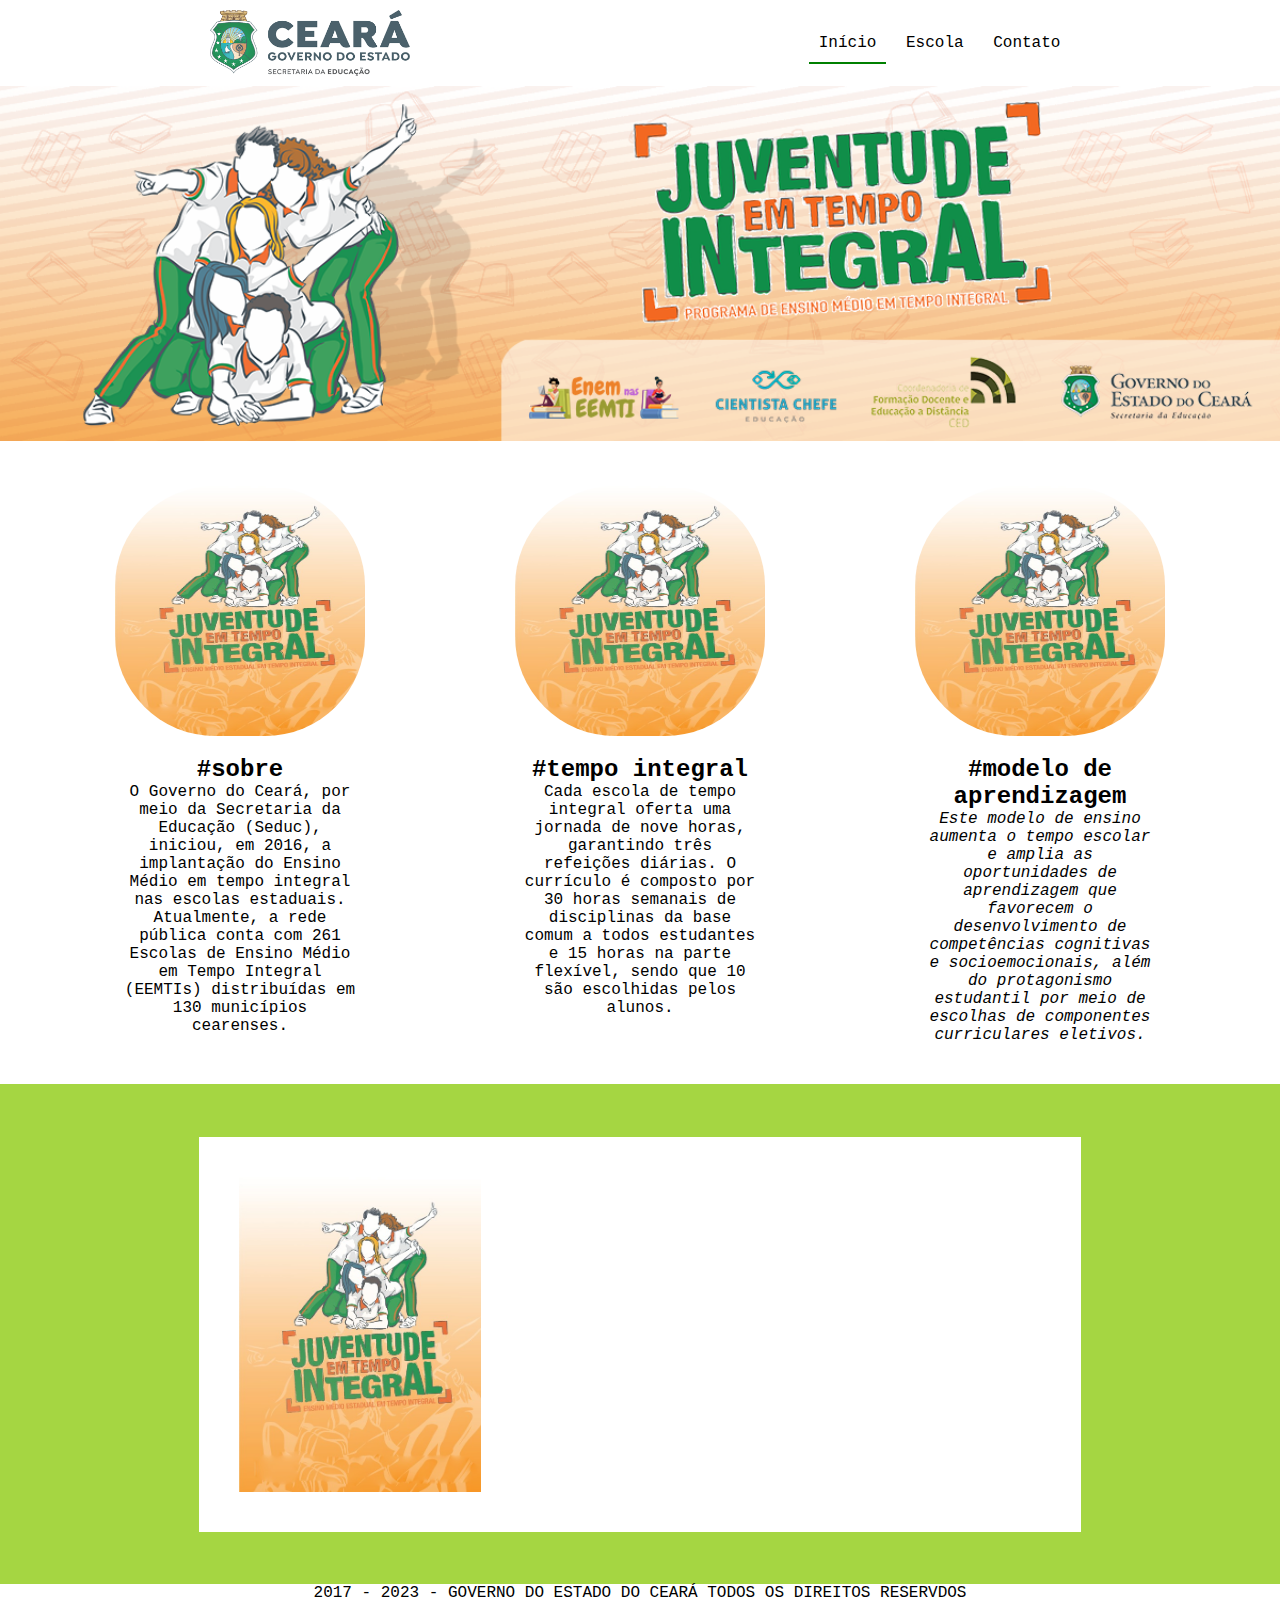
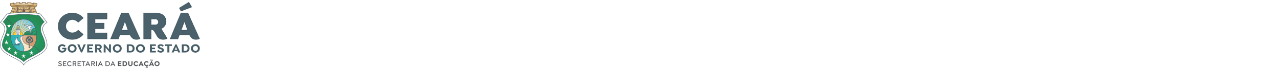
<file: index.html>
<!DOCTYPE html> 
<html lang ="pt-br">  

  <head>

     <meta charset="utf-8"/>
     <title> Pagina inicial</title>
   
     <link rel="stylesheet"href="css/estilo.css"/>
    
    </head>
    <body>

    <header>
    <img src="img/logo.png"  id="logo" alt="imagem não está disponivel" title="clicar" />
 
    <nav class="menu">
      <ul>
       <li><a href="index.html"id=ativo>Início</a></li>
      <li><a href="escola.html" target="_blank">Escola</a></li>
      <li><a href="contato.html" terget="_blank">Contato</a></li>
      </ul>
    </nav>
    </header>
    <main>
      <section>
        <img src="img/eemti.png"  id="banner-principal"/>
      </section>
      <section class="container">
       <article class="conteudo">
        <img src="img/banner.jpeg" class="banner">
        <h2>#sobre</h2>
    
         <p>O Governo do Ceará, por meio da Secretaria da Educação (Seduc), iniciou,
          em 2016, a implantação do Ensino Médio em tempo integral nas
          escolas estaduais. Atualmente, a rede pública conta com
          261 Escolas de Ensino Médio em Tempo Integral (EEMTIs) distribuídas
          em 130 municípios cearenses.  
       
        </p>
        
       </article>
        <article class="conteudo">
          <img src="img/banner.jpeg" class="banner">
          <h2>#tempo integral</h2>
         <P style="text-align:center;">
          Cada escola de tempo integral oferta uma jornada de nove horas, garantindo 
          três refeições diárias. O currículo é composto por 30 horas semanais de 
          disciplinas da base comum a todos estudantes e 15 horas na parte flexível, 
          sendo que 10 são escolhidas pelos alunos.
          </P>
        </article>
        <article class="conteudo">
          <img src="img/banner.jpeg" class="banner">
          <h2>#modelo de aprendizagem</h2>
      
          <P>
             <i> Este  modelo de ensino aumenta o tempo escolar e amplia as oportunidades de 
              aprendizagem que favorecem o desenvolvimento de competências cognitivas e 
              socioemocionais, além do protagonismo estudantil por meio de escolhas de 
              componentes curriculares eletivos.
            
            </i>
         </P>
        </article>
      </section>
      <section id="video">
        <div class="container">
          <img src="img/banner.jpeg"/>
        <iframe width="560" height="315" src="https://www.youtube.com/embed/dOPjtGsiGLw" 
        title="EMTI" frameborder="0" allow="accelerometer; autoplay; 
        clipboard-write; encrypted-media; gyroscope; picture-in-picture; web-share" 
        allowfullscreen></iframe>
        </div>
      </section>
    </main>
    <footer id="rodape">
   
      <p>
        2017 - 2023 -
        <a href=" https://www.seduc.ce.gov.br/" target="blank">  GOVERNO DO ESTADO DO CEARÁ TODOS OS DIREITOS RESERVDOS</a>
      </p>
    
  
  </footer>


    <img src="img/logo.png"  id="logo" alt="imagem não está disponivel" title="clicar" />

   

    
    
     </body>


</html>
</file>
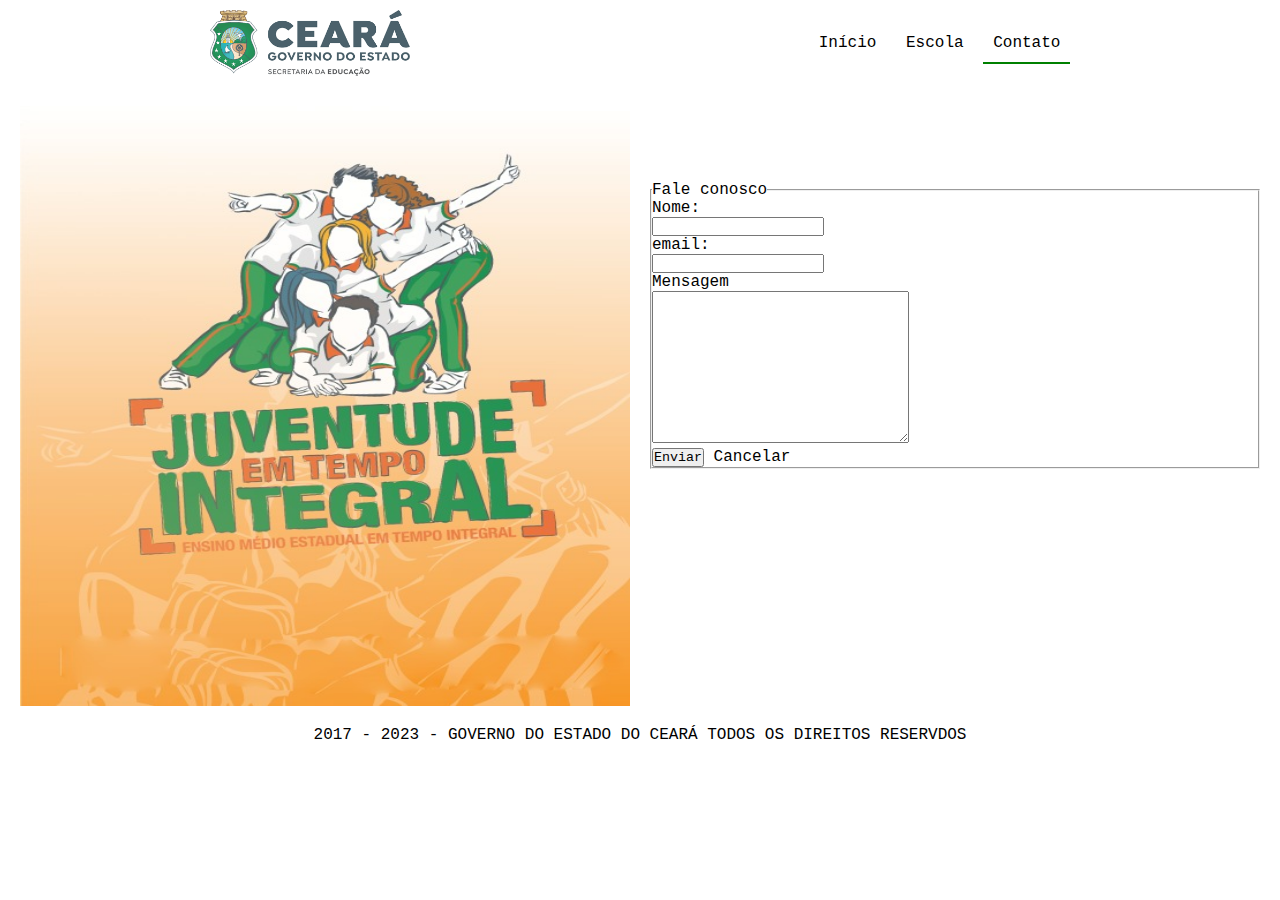
<file: contato.html>
<!DOCTYPE html>
<html lang="pt-br">
<head>
    <meta charset="UTF-8">
    <meta http-equiv="X-UA-Compatible" content="IE=edge">
    <meta name="viewport" content="width=device-width, initial-scale=1.0">
    <title>Document</title>
    <link rel="stylesheet"href="css/estilo.css"/> 
    <link rel="stylesheet"href="css/formulário.css"/>
</head>
<body>
    <header>
        <img src="img/logo.png"  id="logo" alt="imagem não está disponivel" title="clicar" />
     
        <nav class="menu">
          <ul>
           <li><a href="index.html">Início</a></li>
          <li><a href="#escola.htnl" target="_blank">Escola</a></li>
          <li><a href="contato.html" id=ativo terget="_blank">Contato</a></li>
          </ul>
        </nav>
        </header>
         <main>
          <div class="container-form">
            <img src="img/banner.jpeg" alt="">
             <form>
            <fieldset>
                <legend>Fale conosco</legend>
               <label for="nome">Nome:</label>
                <br>
                 <input type="text" Id="nome" >
                 <br>
                 <label for="email">email:</label>
                 <br>
                 <input type="text" Id="email">
                 <br>
                <label for="mensagem">Mensagem</label>
                <br>
                <textarea cols="30" rows="10" id="mensagem"></textarea>
                 <br>
                <button type="submit">Enviar</button>
                <butto type="reset">Cancelar</butto>
            </fieldset>
             </form>
          </div>
         </main>
        <footer id="rodape">
   
            <p>
              2017 - 2023 -
              <a href=" https://www.seduc.ce.gov.br/" target="blank">  GOVERNO DO ESTADO DO CEARÁ TODOS OS DIREITOS RESERVDOS</a>
            </p>
        </footer>
</body>
</html>
</file>
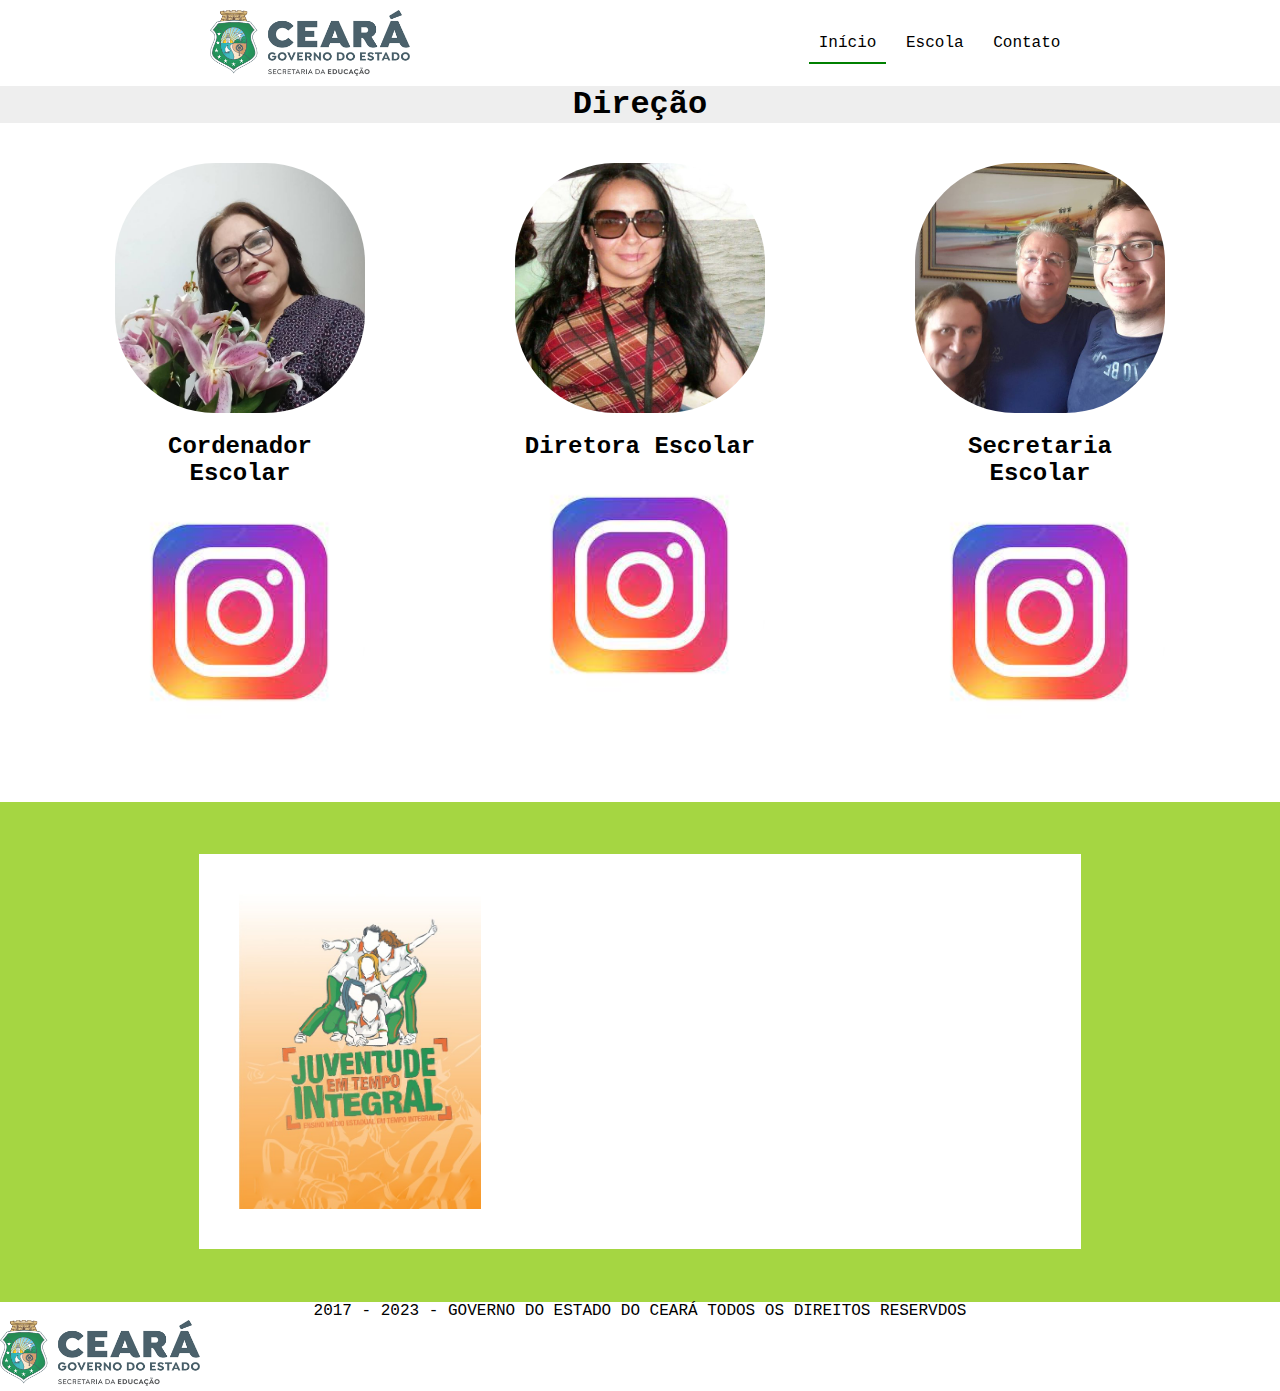
<file: escola.html>
<!DOCTYPE html>
<html lang="en">
<head>
    <meta charset="UTF-8">
    <meta http-equiv="X-UA-Compatible" content="IE=edge">
    <meta name="viewport" content="width=device-width, initial-scale=1.0">
    <title>Alinhamento</title>
    <style>
  
    *{
      box-sizing: border-box;
      padding:0;
      margin:0;
    }
        #pai{
            width:100%px;
            height: 200px;
            background-color:blue;
            margin: 50px 0 0 100px;
            padding:10px 5px 10px 5px;
            border: 2px solid black;
            text-align:left;
       }
      .emlinha{
        display: inline-block;
      }
      
      
       .filho{
        background:gray;
        width: 80px;
        height: 60px;
      }
      
    </style>
   <link rel="stylesheet"href="css/estilo.css"/>
</head>
<body>

  <header>
    <img src="img/logo.png"  id="logo" alt="imagem não está disponivel" title="clicar" />
 
    <nav class="menu">
      <ul>
       <li><a href="index.html"id=ativo>Início</a></li>
      <li><a href="#escola.htnl" target="_blank">Escola</a></li>
      <li><a href="contato.html" terget="_blank">Contato</a></li>
      </ul>
    </nav>
    </header>

    <main>
      <h1 style="background:#eee; text-align: center;">Direção</h1>
      <section class="container">
       <article class="conteudo">
        <img src="img/diretora escolar.jpg" class="banner">
        <h2>Cordenador Escolar</h2>
     <div>
      <a href= "https://www.instagram.com/mariadamiriam"><img src="img/intagram.jpeg"class="banner"
        alt=""width="50" height="50"></a>
      </div>
        </article>
        <article class="conteudo">
          <img src="img/lidene.jpg" class="banner">
          <h2>Diretora Escolar</h2>
         <div>
          <a href="https://www.instagram.com/divas_mulheresqueinspiram"><img src="img/intagram.jpeg"class="banner"
            alt=""width="50" height="50"></a>
        </div>
          
        </article>
        <article class="conteudo">
          <img src="img/wilson.jpg" class="banner">
          <h2>Secretaria Escolar</h2>
        <div>
        <a href="https://www.instagram.com/josewilson1161"><img src="img/intagram.jpeg"class="banner"
          alt=""width="50p" height="50p"></a>
        </div>
        </article>
      </section>
      <section id="video">
        <div class="container">
          <img src="img/banner.jpeg"/>
        <iframe width="560" height="315" src="https://www.youtube.com/embed/dOPjtGsiGLw" 
        title="EMTI" frameborder="0" allow="accelerometer; autoplay; 
        clipboard-write; encrypted-media; gyroscope; picture-in-picture; web-share" 
        allowfullscreen></iframe>
        </div>
      </section>
    </main>
    <footer id="rodape">
   
      <p>
        2017 - 2023 -
        <a href=" https://www.seduc.ce.gov.br/" target="blank">  GOVERNO DO ESTADO DO CEARÁ TODOS OS DIREITOS RESERVDOS</a>
      </p>
    
  
  </footer>


    <img src="img/logo.png"  id="logo" alt="imagem não está disponivel" title="clicar" />

   

</body>
</html>
</file>
<file: css/estilo.css>
*{
  box-sizing: border-box;
  padding: 0;
  margin: 0;
  font-family: "courier new",courier, monospace;
}




body{ 
  background:white
}
 

h2{
  text-align: center;color:black;
}



/* HEADER - CABEÇALHO*/
header{
  width: 100%;
  display: flex;
  justify-content: space-around;
  align-items:center; 
  padding: 10px;
}
#logo{
  width:200px;
}

.menu ul li {
  display: inline;
}

/*IMAGENS DO SITE*/

.menu > ul > li > a:link{
  text-decoration: none;
  color:black;
  padding: 10px;  
}

.menu > ul > li > a:hover{
  border-bottom: 2px solid green;
}


.menu > ul > li > a:active{
  color: black;
  border-bottom: 2px solid green;
  font-weight: 700px;
}

#ativo{
  border-bottom: 2px solid green;
}

/*seções*/
#banner-principal{
  width: 100%;
}
.container{
  display: flex;
  justify-content: space-around;
  padding: 40px;
  background-color:white;
}
.conteudo{
  display: flex;
  flex-direction: column;
  text-align:center;
  align-items: center;
  max-width: 20%;
}
.banner{
  width:250px;
  height:250px;
  margin-bottom: 20px;
  border-radius:40%;
}
#video{
    background-color:rgb(165, 214, 66);
    display: flex;
    justify-content: center; 
    align-items: center;
    height:500px;
    border: 30x solid orange;
}
#video > .container> img{
  height: 315px;
}
footer{
  text-align: center;
  padding: 20 px;
}
footer > p > a{
  text-decoration: none;
  color:#000000;
}
</file>
<file: css/formulário.css>
.container-form{
    display: flex;
    align-items: center;
    padding: 20px;
}
.container-form img{
    width: 50%;
    height: 600px;
    margin-right: 20px;
}
.container-form form{
    width: 50%;
    height: 450px;
}
</file>
